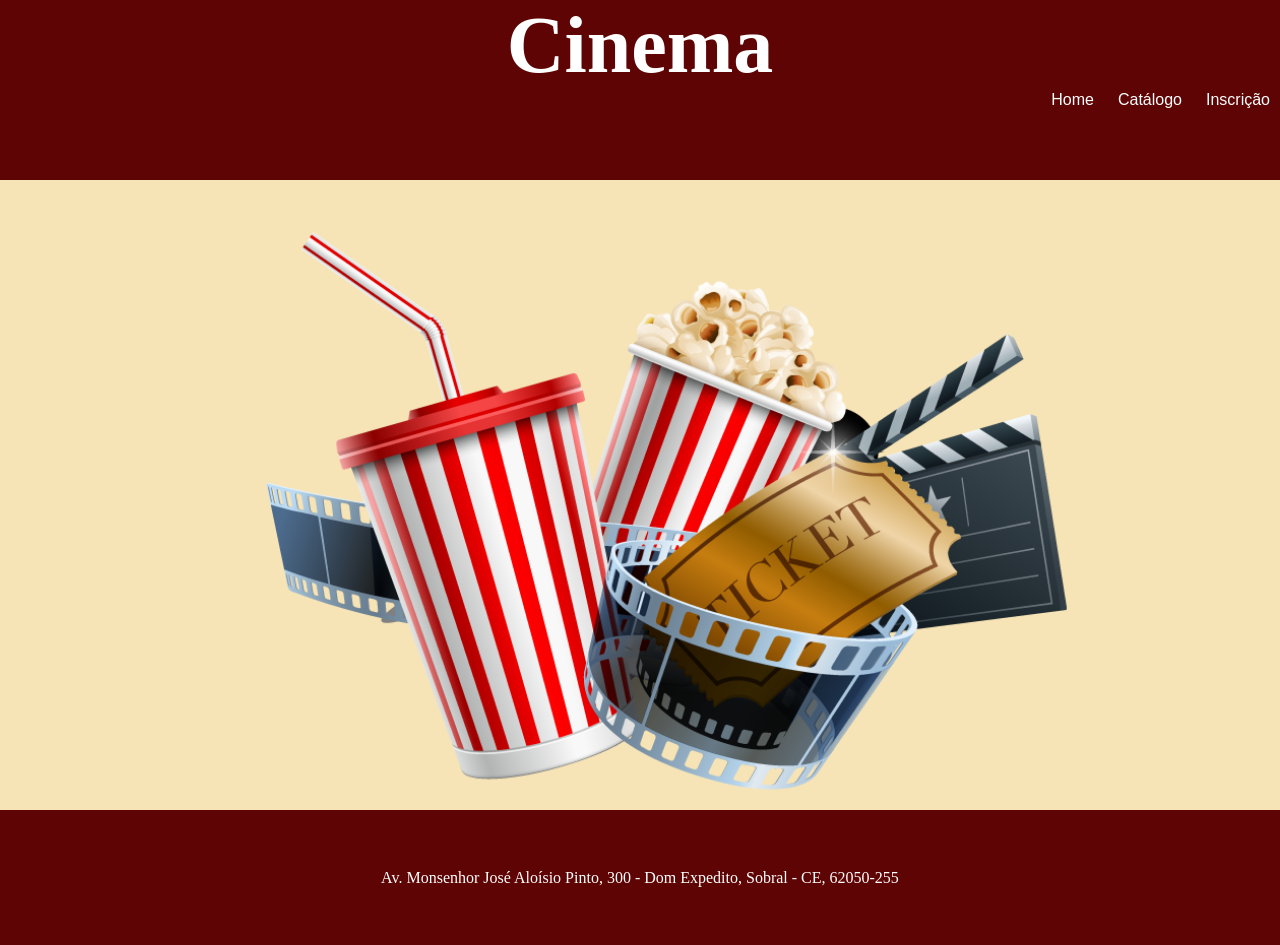
<file: index.html>
<!DOCTYPE html>
<html lang="en">
<head>
    <meta charset="UTF-8">
    <meta http-equiv="X-UA-Compatible" content="IE=edge">
    <meta name="viewport" content="width=device-width, initial-scale=1.0">
    <link rel="stylesheet" href="estilo.css">
    <title>Home</title>
    <style>
    
        #background{
            background-image: url("assets/Background_Cinema.png");
            background-repeat: no-repeat;
            background-position: center;
            background-size: contain;
            margin-top: 5vh;
            height: 65vh;
            width: 100%;
        }
    
    </style>
</head>
<body>
    <div id="page-container">
        <header>
            <h1>Cinema</h1>
            <div class="links">        
                <nav id="header-nav">
                    <a href="index.html">Home</a>
                    <a href="filmes.html">Catálogo</a>
                    <a href="inscricao.html">Inscrição</a>              
                </nav>
            </div>
        </header>
        <div id="content-wrap">
            <main>   
                <div id="background"></div>
            </main>
        </div>
        <footer>
            <p>Av. Monsenhor José Aloísio Pinto, 300 - Dom Expedito, Sobral - CE, 62050-255</p>         
        </footer>
    </div>
    
</body>
</html>
</file>
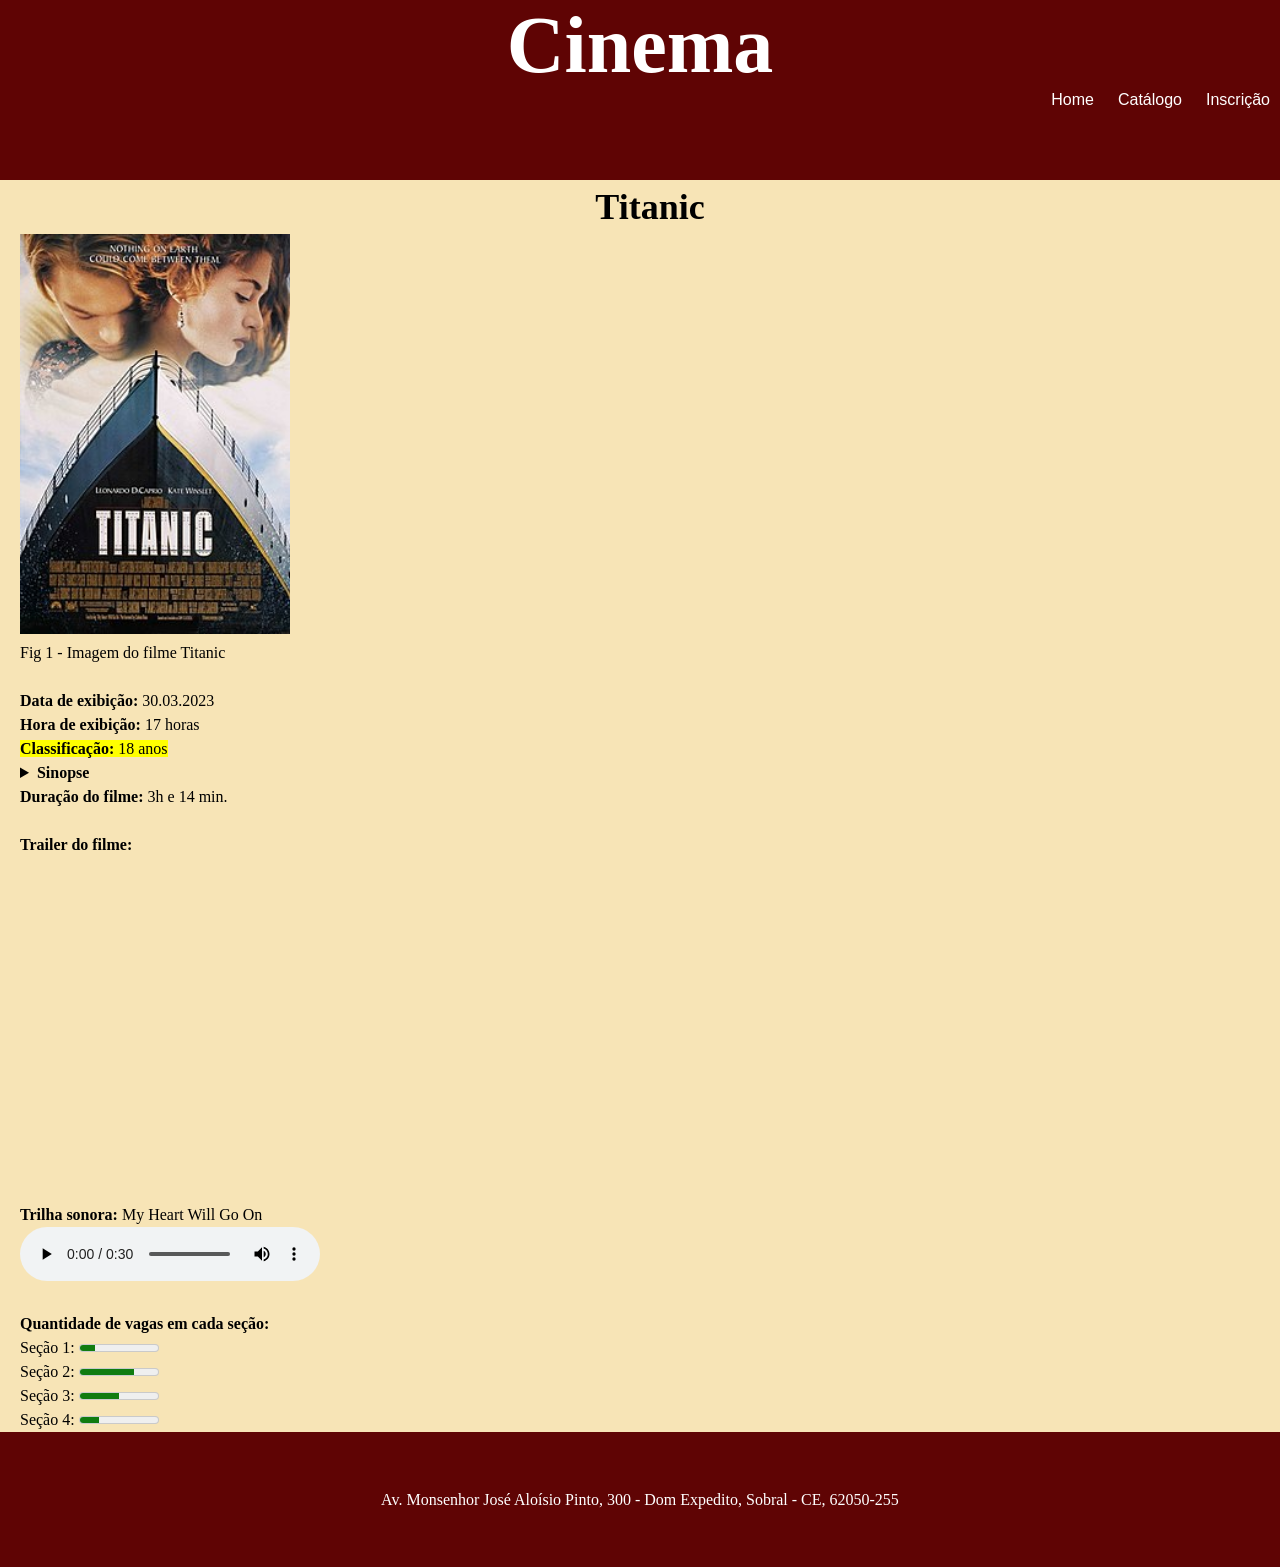
<file: detalhes_filme1.html>
<!DOCTYPE html>
<html lang="en">
<head>
    <meta charset="UTF-8">
    <meta name="viewport" content="width=device-width, initial-scale=1.0">
    <title>Detalhes</title>
    <meta name="description" content="Cinema Web Site">
    <meta name="author" content="Iara Amancio">
    <link rel="stylesheet" href="estilo.css">
</head>
<body>

    <div id="page-container">
        <header>
            <h1>Cinema</h1>
            <div class="links">        
                <nav id="header-nav">
                    <a href="index.html">Home</a>
                    <a href="filmes.html">Catálogo</a>
                    <a href="inscricao.html">Inscrição</a>              
                </nav>
            </div>
        </header>
        <div id="content-wrap">
            <main>
                    <div class="center">
                        <h1 id="subtitulo">Titanic</h1>
                        <div>
                            <figure class="imagem-filme">
                                <img src="assets/titanic.jpg" alt="Cartaz filme Titanic" width="270" height="400" >
                                <figcaption>Fig 1 - Imagem do filme Titanic</figcaption>
                            </figure><br>
                        </div>           
                        <div class="info">
                            <p><b>Data de exibição:</b> 30.03.2023<br></p>
                            <p><b>Hora de exibição:</b> 17 horas<br></p>
                            <p><mark><b>Classificação:</b> 18 anos</mark><br></p>     
                            <p>
                                <details>
                                    <summary><b>Sinopse</b></summary>
                                    <p>Um artista pobre e uma jovem rica se conhecem e se apaixonam na fatídica jornada do Titanic, em 1912.
                                    Embora esteja noiva do arrogante herdeiro de uma siderúrgica, a jovem desafia sua família e amigos em busca do verdadeiro amor.</p>
                                </details>
                            </p>    
                            <p><b>Duração do filme:</b> 3h e 14 min.</p><br>
                        </div>
                        <!--Exibição do trailer do filme-->
                        <p><b>Trailer do filme:</b></p>
                        <iframe class="midia-filme" width="560" height="315" src="https://www.youtube.com/embed/IH6_CA_ocqY" title="YouTube video player" 
                            frameborder="0" allow="accelerometer; autoplay; clipboard-write; encrypted-media; gyroscope; picture-in-picture; web-share" 
                            allowfullscreen>
                        </iframe>
        
                        <!--Trilha sonora do filme-->
                        <p><br>
                            <p><b>Trilha sonora: </b>My Heart Will Go On</p>
                            <audio controls="controls">
                                <source src="audios/filme1/Titanic-My-Heart-Will-Go-On-2.mp3" type="audio/mp3">
                                Seu navegador não suporta esse formato de áudio
                            </audio>
                        </p><br>
                             
                        <p><b>Quantidade de vagas em cada seção: </b></p>
                            <label for="quant_secao_1">Seção 1:</label>
                            <meter id="quant_secao_1" value="0.2">20%</meter><br>         
                            <label for="quant_secao_2">Seção 2:</label>
                            <meter id="quant_secao_2" value="0.7">70%</meter><br>   
                            <label for="quant_secao_3">Seção 3:</label>
                            <meter id="quant_secao_3" value="0.5">50%</meter><br>
                            <label for="quant_secao_4">Seção 4:</label>
                            <meter id="quant_secao_4" value="0.25">25%</meter><br>
        
                        <dialog id="dialog1" >
                            <p>Restrições para acesso a sala de exibição: <br>
                                - Atenção ao fluxo e distanciamento social.<br>
                                - Não é permitido a entrada com objetos pontiagudos.
                            </p>  
                        </dialog>
        
                    </div>
            </main>
        </div>
        
        <footer>
            Av. Monsenhor José Aloísio Pinto, 300 - Dom Expedito, Sobral - CE, 62050-255
        </footer>
    </div>
     
</body>
</html>
</file>
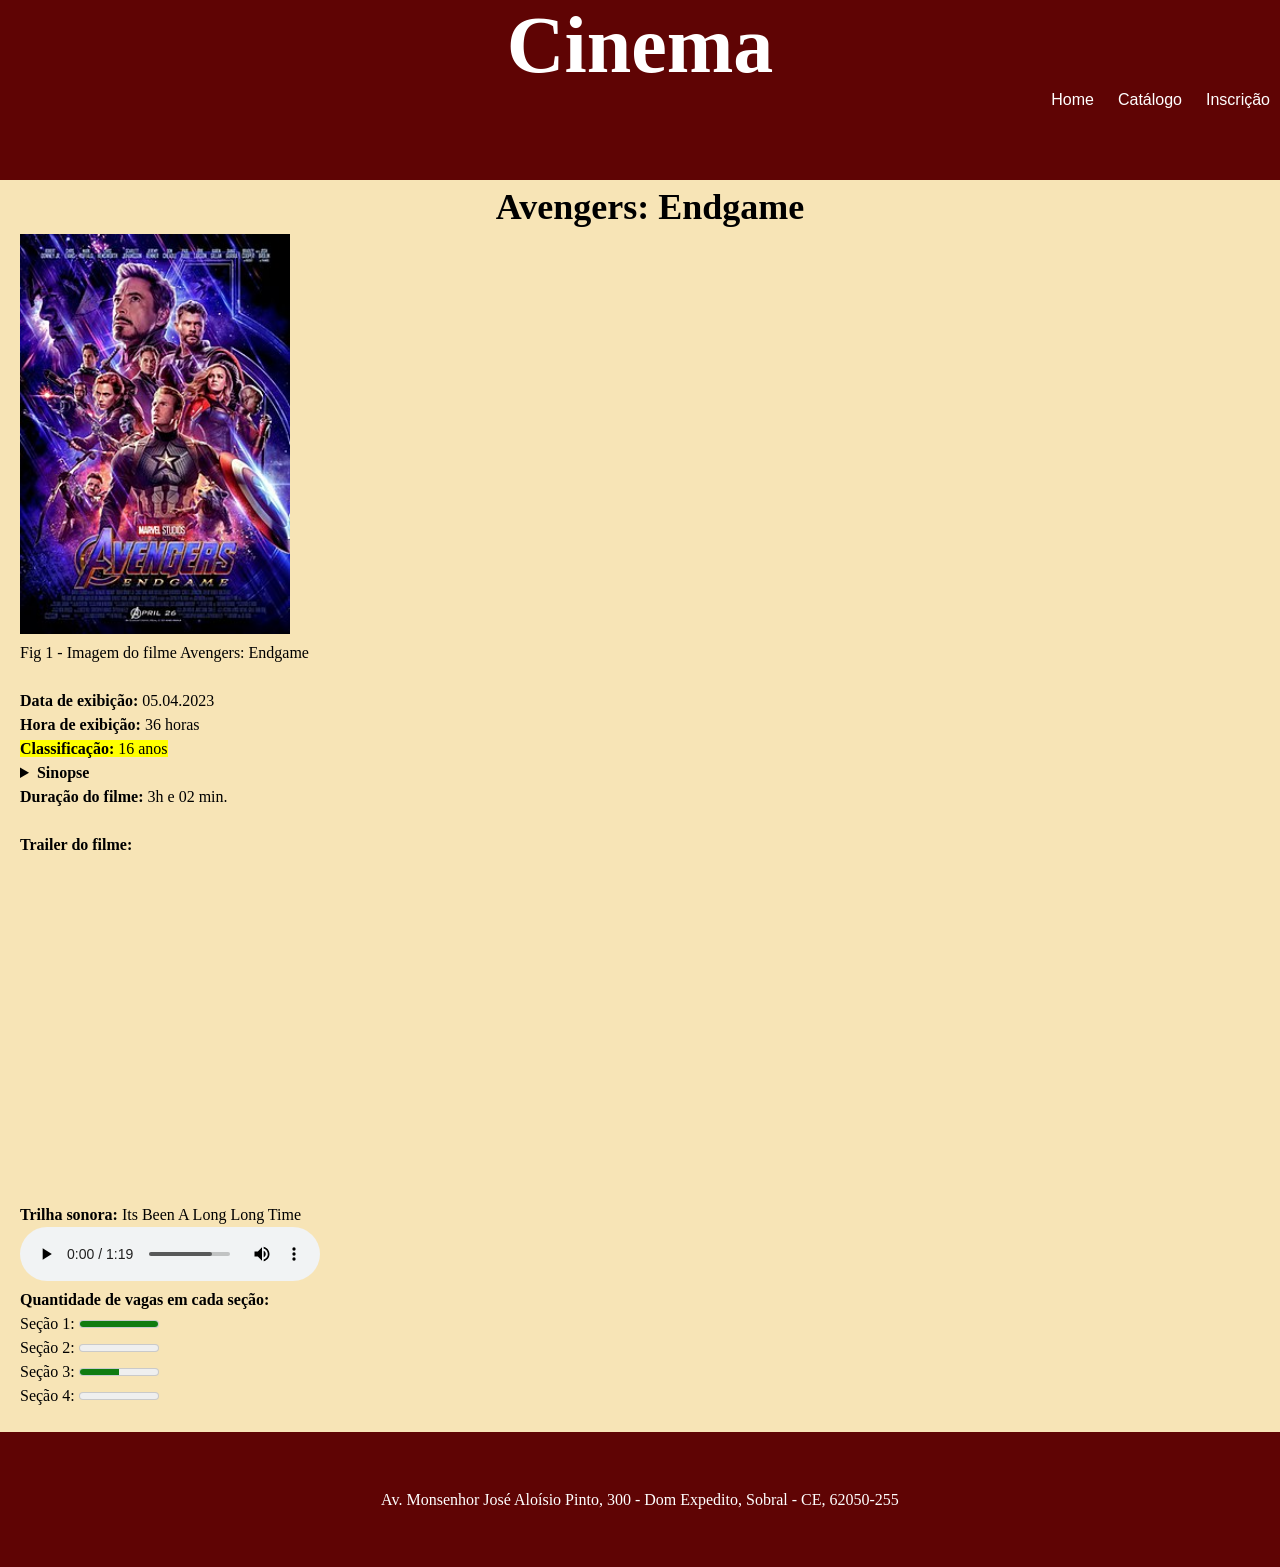
<file: detalhes_filme3.html>
<!DOCTYPE html>
<html lang="en">
<head>
    <meta charset="UTF-8">
    <meta name="viewport" content="width=device-width, initial-scale=1.0">
    <title>Detalhes</title>
    <meta name="description" content="Cinema Web Site">
    <meta name="author" content="Iara Amancio">
    <link rel="stylesheet" href="estilo.css">
</head>
<body>
    <div id="page-container">
        <header>
            <h1>Cinema</h1>
            <div class="links">        
                <nav id="header-nav">
                    <a href="index.html">Home</a>
                    <a href="filmes.html">Catálogo</a>
                    <a href="inscricao.html">Inscrição</a>              
                </nav>
            </div>
        </header>
        <div id="content-wrap">
            <main> 
                <h1>Avengers: Endgame</h1>
                <figure>
                    <img src="assets/Avengers_Endgame.jpg" alt="Cartaz filme Avengers" width="270" height="400">
                    <figcaption>Fig 1 - Imagem do filme Avengers: Endgame</figcaption>
                </figure><br>
                <p><b>Data de exibição:</b> 05.04.2023<br>
                    <b>Hora de exibição:</b> 36 horas<br>
                    <mark><b>Classificação:</b> 16 anos</mark><br>
                </p>
                <p>
                    <details>
                        <summary><b>Sinopse</b></summary>
                        <p>Enredo. Em 2018, 23 dias após Thanos ter matado metade de toda a vida no universo, 
                            Carol Danvers resgata Tony Stark e Nebulosa do espaço, depois eles se reúnem com os Vingadores restantes 
                            — Bruce Banner, Steve Rogers, Thor, Natasha Romanoff e James Rhodes — e Rocket na Terra.</p>
                    </details>
                </p>    
                <p><b>Duração do filme:</b> 3h e 02 min.</p><br>
    
                <!--Exibição do trailer do filme-->
                <p>
                    <p><b>Trailer do filme:</b></p>
                    <iframe 
                        width="560" height="315" src="https://www.youtube.com/embed/TcMBFSGVi1c" title="YouTube video player" 
                        frameborder="0" allow="accelerometer; autoplay; clipboard-write; encrypted-media; gyroscope; picture-in-picture; web-share" 
                        allowfullscreen>
                    </iframe>
                </p><br>
    
                <!--Trilha sonora do filme-->
                <p>
                    <p><b>Trilha sonora: </b>Its Been A Long Long Time</p>
                    <audio controls="controls">
                        <source src="audios/filme3/Pentatonix_-_Its_Been_A_Long_Long_Time_CeeNaija.com_.mp3" type="audio/mp3">
                        Seu navegador não suporta esse formato de áudio
                    </audio>
                </p>
                    
                <p><b>Quantidade de vagas em cada seção: </b></p>
                <label for="quant_secao_1">Seção 1:</label>
                <meter id="quant_secao_1" value="1.0">100%</meter><br>         
                <label for="quant_secao_2">Seção 2:</label>
                <meter id="quant_secao_2" value="0">0%</meter><br>   
                <label for="quant_secao_3">Seção 3:</label>
                <meter id="quant_secao_3" value="0.5">50%</meter><br>
                <label for="quant_secao_4">Seção 4:</label>
                <meter id="quant_secao_4" value="0">0%</meter><br><br>
    
                <dialog id="dialog1" open>
                    <p>Restrições para acesso a sala de exibição: <br>
                        - Atenção ao fluxo e distanciamento social.<br>
                        - Não é permitido a entrada com objetos pontiagudos.
                    </p>
                
                </dialog>
          </main>
        </div>
        <footer>
            <p>Av. Monsenhor José Aloísio Pinto, 300 - Dom Expedito, Sobral - CE, 62050-255</p>         
        </footer>
    </div>  
 
</body>
</html>
</file>
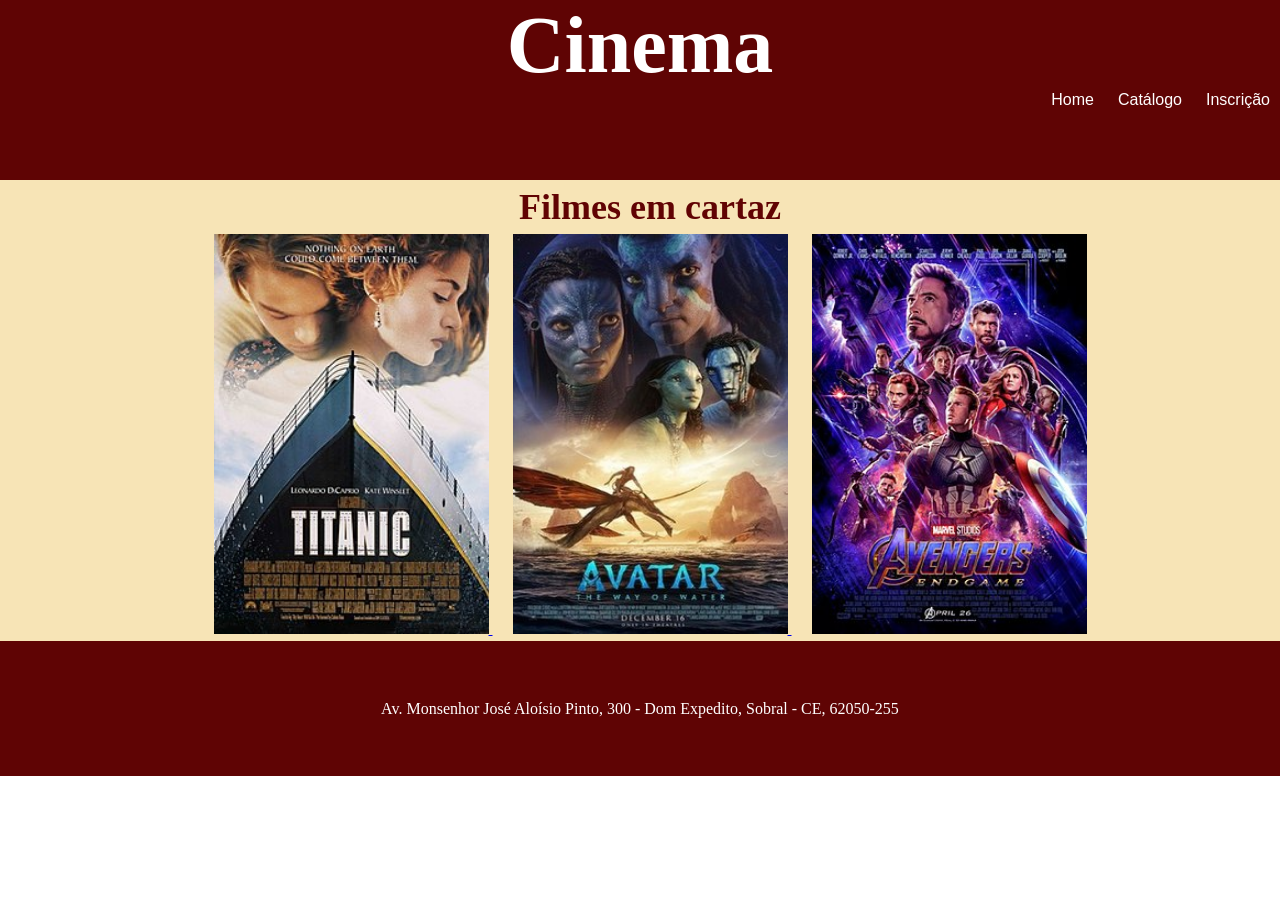
<file: filmes.html>
<!DOCTYPE html>
<html lang="en">
<head>
    <meta charset="UTF-8">
    <meta http-equiv="X-UA-Compatible" content="IE=edge">
    <meta name="viewport" content="width=device-width, initial-scale=1.0">
    <title>Filmes em cartaz</title>
    <style>
        .imagens-filmes
        {
            text-align: center;
            
        }
        .imagens > a{
            margin: 0 10px;
        }
        h1{
            color: rgb(97, 3, 3);
        }
    </style>
    <link rel="stylesheet" href="estilo.css">
</head>
<body>
    <div id="page-container">
        <header>
            <h1>Cinema</h1>
            <div class="links">        
                <nav id="header-nav">
                    <a href="index.html">Home</a>
                    <a href="filmes.html">Catálogo</a>
                    <a href="inscricao.html">Inscrição</a>              
                </nav>
            </div>
        </header>
        <div id="content-wrap">
            <main>
                <div class="imagens-filmes">
                    <h1>Filmes em cartaz</h1>
                    <nav class="imagens">
                        <a href="detalhes_filme1.html">
                        <img src="assets/titanic.jpg" alt="Cartaz filme Titanic" width="275" height="400">
                        </a>
                        <a href="detalhes_filme2.html">
                            <img src="assets/avatar.jpg" alt="Cartaz filme Avatar" width="275" height="400">
                        </a>
                        <a href="detalhes_filme3.html">
                            <img src="assets/Avengers_Endgame.jpg" alt="Cartaz filme Avengers" width="275" height="400">
                        </a>
                    </nav>             
                </div>             
            </main>
        </div>    
        <footer> Av. Monsenhor José Aloísio Pinto, 300 - Dom Expedito, Sobral - CE, 62050-255</footer>
    </div>
    
</body>
</html>
</file>
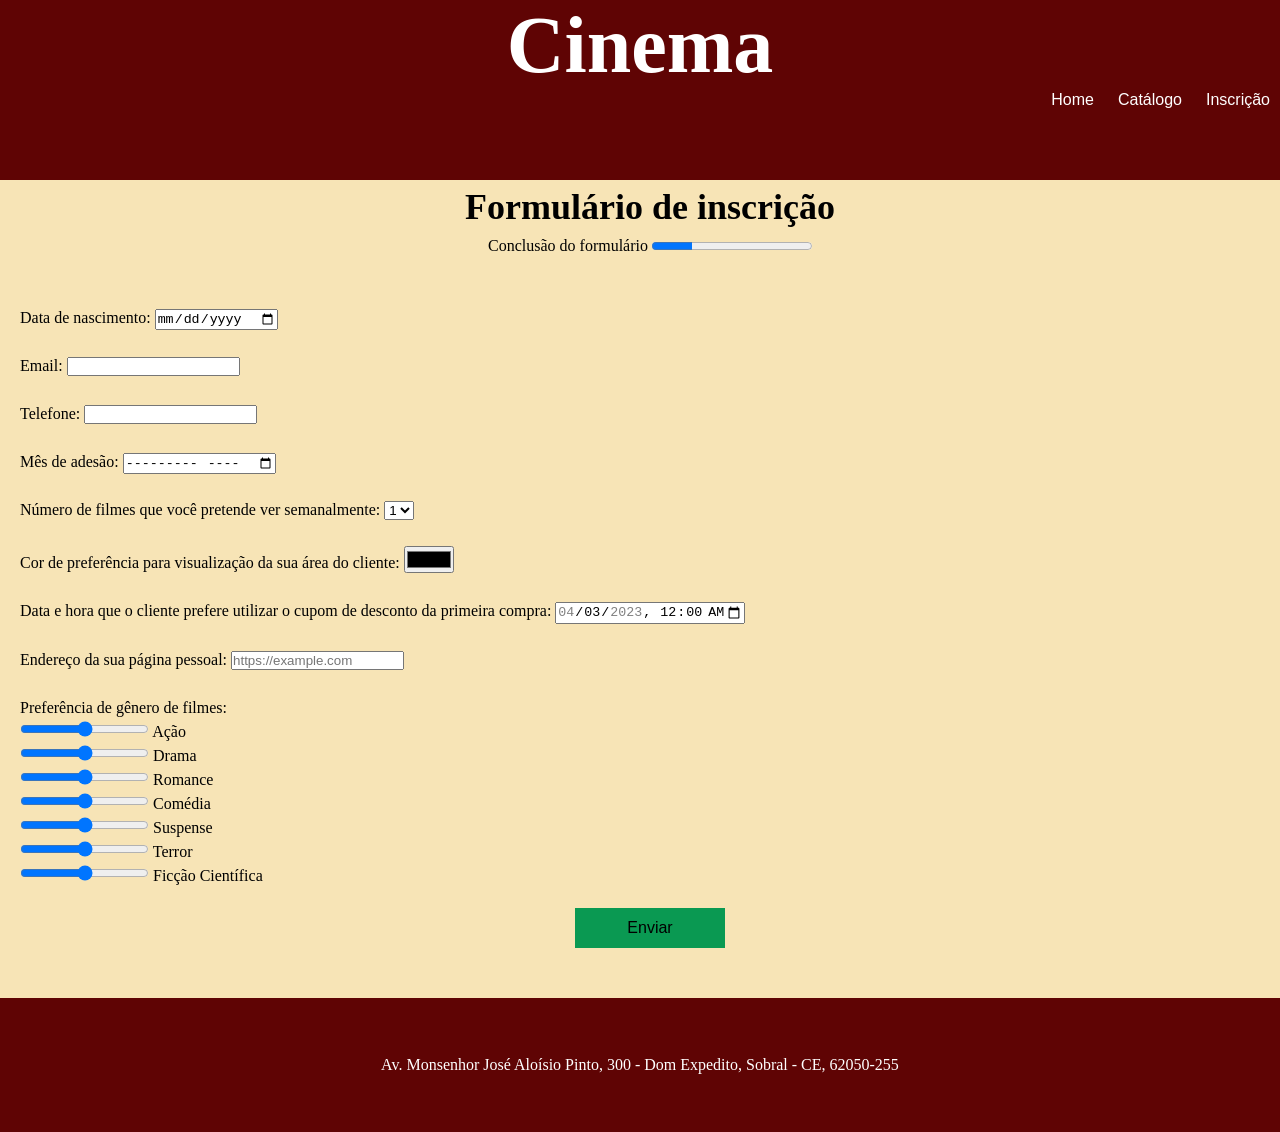
<file: inscricao.html>
<!DOCTYPE html>
<html lang="en">
<head>
    <meta charset="UTF-8">
    <meta name="viewport" content="width=device-width, initial-scale=1.0">
    <title>Inscricao</title>
    <link rel="stylesheet" href="estilo.css">
    <style>
        
        #completion-bar{
            text-align: center;
        }
        

    </style>
</head>
<body>
    <div id="page-container">
        <header>
            <h1>Cinema</h1>
                <div class="links">        
                    <nav id="header-nav">
                        <a href="index.html">Home</a>
                        <a href="filmes.html">Catálogo</a>
                        <a href="inscricao.html">Inscrição</a>              
                    </nav>
                </div>
        </header>
        <div id="content-wrap">
            <main>
                <h1>Formulário de inscrição</h1>
    
                <!--Porcentagem(fictício) de conclusão do preenchimento do formulário-->
                <div id="completion-bar">
                    <label for="conclusao">Conclusão do formulário</label>
                    <progress id="conclusao" value="25" max="100">25%</progress>
                </div><br></br>

                <form action="inscricao.html" method="POST">
                    <div>
                        <label for="nascimento">Data de nascimento:</label>
                        <input id="nascimento" type="date"/>
                    </div><br>
                    <div>
                        <label for="email">Email:</label>
                        <input id="email" type="email" />
                    </div><br>
                    <div>
                        <label for="telefone">Telefone:</label>
                        <input id="telefone" type="tel" />
                    </div><br>
                    <div>
                        <label for="mes_adesao">Mês de adesão:</label>
                        <input id="mes_adesao" type="month">
                    </div><br>
                    <div>
                        <label for="n_filmes_semanais">Número de filmes que você pretende ver semanalmente:</label>
                        <select name="filmes">
                            <option value="1">1</option>
                            <option value="2">2</option>
                            <option value="3">3</option>
                            <option value="4">4</option>
                            <option value="5">5</option>
                            <option value="6">6</option>
                            <option value="7">7</option>
                        </select>
                    </div><br>
                    <div>
                        <label for="cor">Cor de preferência para visualização da sua área do cliente:</label>
                        <input id="cor" type="color">
                    </div><br>
                    <div>
                        <label for="cupom_desconto">Data e hora que o cliente prefere utilizar o cupom de desconto da primeira compra: </label>
                        <input id="cupom_desconto" type="datetime-local" value="2023-04-03T00:00" min="2023-04-02T00:00" max="2023-04-04T00:00">
                    </div><br>
                    <div>
                        <label for="endereco">Endereço da sua página pessoal:</label>
                        <input id="endereco" type="url" placeholder="https://example.com">
                    </div><br>
    
                    <div>
                        <p>Preferência de gênero de filmes:</p>
                        <div>
                            <input type="range" id="acao" min="0" max="10" >
                            <label for="acao">Ação</label>
                        </div>
                        <div>
                            <input type="range" id="drama" min="0" max="10">
                            <label for="drama">Drama</label>
                        </div>
                        <div>
                            <input type="range" id="romance" min="0" max="10">
                            <label for="romance">Romance</label>
                        </div>
                        <div>
                            <input type="range" id="comedia" min="0" max="10">
                            <label for="comedia">Comédia</label>
                        </div>
                        <div>
                            <input type="range" id="suspense" min="0" max="10">
                            <label for="suspense">Suspense</label>
                        </div>
                        <div>
                            <input type="range" id="terror" min="0" max="10">
                            <label for="terror">Terror</label>
                        </div>
                        <div>
                            <input type="range" id="ficcao" min="0" max="10">
                            <label for="ficcao"> Ficção Científica</label>
                        </div>  
                                            
                        <div class="bt-container">
                            <input type="button" class="button" value="Enviar" >
                        </div>
                </form>
            
            </main>
        </div>
        <footer> Av. Monsenhor José Aloísio Pinto, 300 - Dom Expedito, Sobral - CE, 62050-255</footer>
    </div>
            
    
</body>
</html>
</file>
<file: estilo.css>
*{
    margin: 0;
    padding: 0;
}

#page-container{
    position: relative;
    min-width: 100vh;
    background: rgb(247, 228, 182);
}
#content-wrap{
    padding-bottom: 15vh;
    padding-top: 20vh;
    padding-left: 20px;
    line-height: 1.5;
}
footer{
    position: absolute;
    bottom: 0;
    width: 100%;
    height: 15vh;
    background: rgb(95, 4, 4);
    color: white;
    display: flex;
    align-items: center;
    justify-content: center;
}

footer > p {
    margin: 0;
    text-align: center;
}

header{
    width: 100%;
    height: 20vh; 
    position: absolute;
    top: 0;
    display: flex;
    flex-direction: column;
    background: rgb(95, 4, 4);
}            
header > h1 {
    font-family: Georgia;
    font-size: 80px;
    color: white;
}
h1{
    font-family: 'Lucida Grande';
    font-size: 36px;
    text-align: center;
}

header .links{
    text-align: right;
}
#header-nav > a {
    text-decoration: none;
    font-family: Arial;
    margin: 0 10px;  
    color: white;
}

.bt-container{
    text-align: center;
}
.button{
    background: rgb(10, 153, 82);
    width: 150px;
    height: 40px;
    border: none;
    text-align: center;
    margin-top: 20px;
    margin-bottom: 50px;
    cursor: pointer;
    font-size: 16px;

}
</file>
